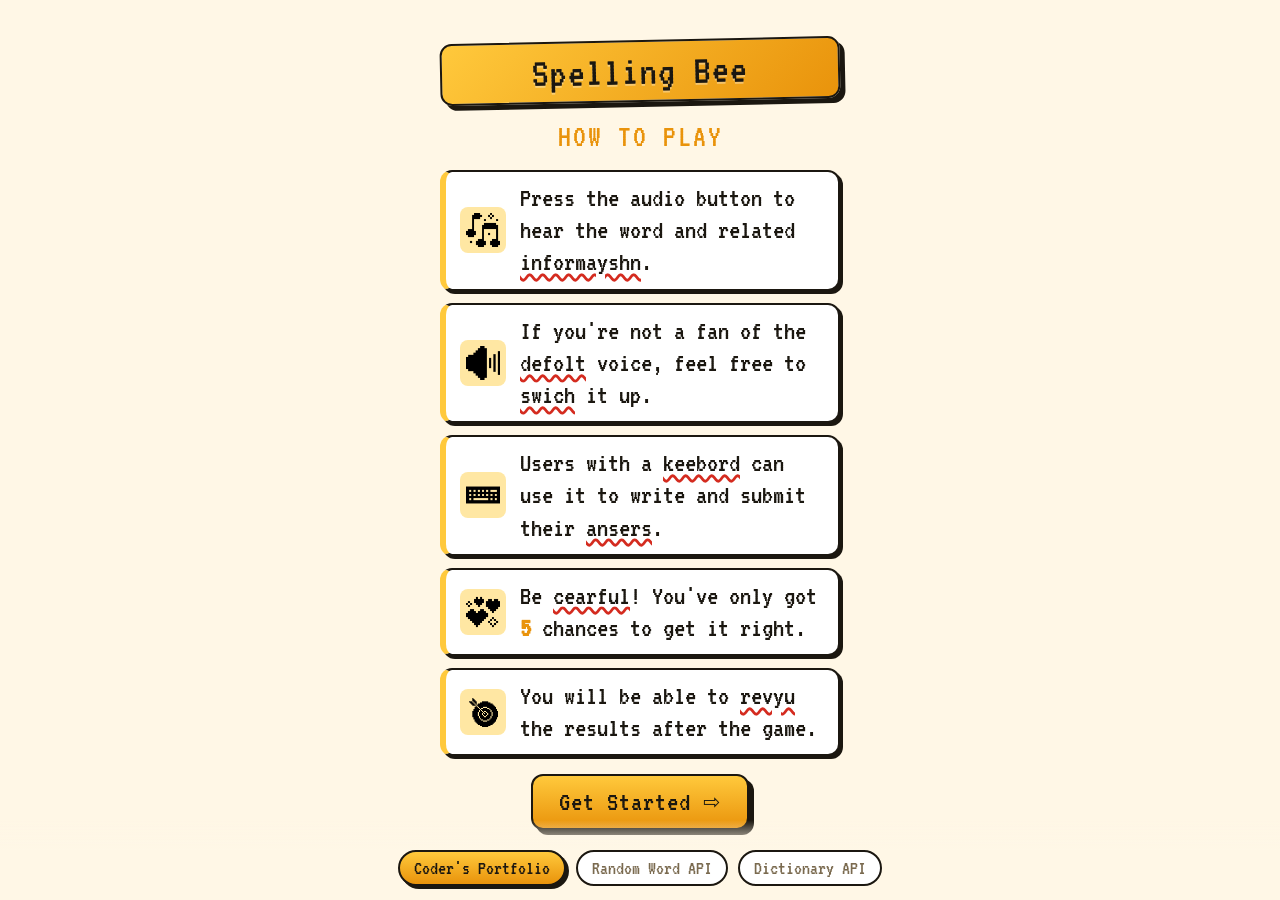
<file: index.html>
<!doctype html>
<html lang="en">
  <head>
    <meta charset="UTF-8" />
    <link rel="icon" type="image/png" href="./logo.png" />
    <meta name="viewport" content="width=device-width, initial-scale=1.0" />

    <meta name="description" content="Spelling Bee is a web-based application built with React that demonstrates my skills in working with APIs and integrating Text-to-Speech (TTS) tools.">
    <meta name="keywords" content="Danylo Khobta, Khobta Danylo, Spelling Bee">
    <meta name="author" content="Danylo Khobta">
    <meta name="robots" content="index, follow">

    <!-- Open Graph Tags (used for social media sharing) -->
    <meta property="og:title" content="Spelling Bee | Danylo Khobta">
    <meta property="og:description" content="Spelling Bee is a web-based application built with React that demonstrates my skills in working with APIs and integrating Text-to-Speech (TTS) tools.">
    <meta property="og:image" content="./cover.png">
    <meta property="og:type" content="website">

    <script type="application/ld+json">
      {
        "@context": "https://schema.org",
        "@type": "WebSite",
        "name": "Spelling Bee",
        "description": "Spelling Bee is a web-based application built with React that demonstrates my skills in working with APIs and integrating Text-to-Speech (TTS) tools.",
        "author": {
            "@type": "Person",
            "name": "Danylo Khobta"
        }
      }
    </script>

    <script>
      // Static hosts only ever serve this file from the app's own directory, so
      // that directory is the router's basename — read it instead of hardcoding
      // one, and the same build runs at a domain root or under /<repo>/.
      (function () {
        var path = location.pathname;
        var root = path.slice(0, path.lastIndexOf('/') + 1);
        window.__APP_BASE__ = root;

        // 404.html parks the requested route in the query string (?/game) so a
        // deep link or a refresh can survive a host with no SPA rewrite rule.
        // Put it back in the address bar before React reads the URL.
        if (location.search.slice(0, 2) === '?/') {
          history.replaceState(null, '', root + location.search.slice(2) + location.hash);
        }
      })();
    </script>

    <title>Spelling Bee</title>
    <script type="module" crossorigin src="./assets/index-CXZmF-KN.js"></script>
    <link rel="stylesheet" crossorigin href="./assets/index-BAN98Kqu.css">
  </head>
  <body>
    <div id="root"></div>
  </body>
</html>
</file>
<file: assets/index-BAN98Kqu.css>
@import"https://fonts.googleapis.com/css2?family=VT323&display=swap";/*! normalize.css v8.0.1 | MIT License | github.com/necolas/normalize.css */html{line-height:1.15;-webkit-text-size-adjust:100%}body{margin:0}main{display:block}h1{font-size:2em;margin:.67em 0}hr{box-sizing:content-box;height:0;overflow:visible}pre{font-family:monospace,monospace;font-size:1em}a{background-color:transparent}abbr[title]{border-bottom:none;text-decoration:underline;text-decoration:underline dotted}b,strong{font-weight:bolder}code,kbd,samp{font-family:monospace,monospace;font-size:1em}small{font-size:80%}sub,sup{font-size:75%;line-height:0;position:relative;vertical-align:baseline}sub{bottom:-.25em}sup{top:-.5em}img{border-style:none}button,input,optgroup,select,textarea{font-family:inherit;font-size:100%;line-height:1.15;margin:0}button,input{overflow:visible}button,select{text-transform:none}button,[type=button],[type=reset],[type=submit]{-webkit-appearance:button}button::-moz-focus-inner,[type=button]::-moz-focus-inner,[type=reset]::-moz-focus-inner,[type=submit]::-moz-focus-inner{border-style:none;padding:0}button:-moz-focusring,[type=button]:-moz-focusring,[type=reset]:-moz-focusring,[type=submit]:-moz-focusring{outline:1px dotted ButtonText}fieldset{padding:.35em .75em .625em}legend{box-sizing:border-box;color:inherit;display:table;max-width:100%;padding:0;white-space:normal}progress{vertical-align:baseline}textarea{overflow:auto}[type=checkbox],[type=radio]{box-sizing:border-box;padding:0}[type=number]::-webkit-inner-spin-button,[type=number]::-webkit-outer-spin-button{height:auto}[type=search]{-webkit-appearance:textfield;outline-offset:-2px}[type=search]::-webkit-search-decoration{-webkit-appearance:none}::-webkit-file-upload-button{-webkit-appearance:button;font:inherit}details{display:block}summary{display:list-item}template{display:none}[hidden]{display:none}:root{color-scheme:light dark;--bg: #FFF7E6;--bg-2: #FFEFCF;--surface: #FFFFFF;--surface-2: #FFF3DA;--ink: #1B1710;--muted: #7A6A4F;--line: #1B1710;--accent: #FFC93C;--accent-deep: #E9930B;--accent-soft: #FFE7A3;--ok: #1D9A5B;--err: #D42B1F;--shadow-col: #1B1710;--ring: rgba(233, 147, 11, .45);--hex-opacity: .05;--links-space: 74px}html{scrollbar-color:var(--accent-deep) transparent}html,body{overflow-x:hidden;overscroll-behavior-x:none}body{font-family:VT323,monospace!important;font-size:28px!important;line-height:1!important;background-color:var(--bg);color:var(--ink);-webkit-tap-highlight-color:transparent}body:before{content:"";position:fixed;top:0;right:0;bottom:0;left:0;z-index:-2;background-color:var(--bg);background-image:radial-gradient(900px 520px at 12% -8%,var(--bg-2) 0%,transparent 60%),radial-gradient(700px 480px at 108% 104%,var(--accent-soft) 0%,transparent 55%)}body:after{content:"";position:fixed;top:0;right:0;bottom:0;left:0;z-index:-1;pointer-events:none;opacity:var(--hex-opacity);background-image:url("data:image/svg+xml,%3Csvg width='28' height='49' viewBox='0 0 28 49' xmlns='http://www.w3.org/2000/svg'%3E%3Cpath d='M13.99 9.25l13 7.5v15l-13 7.5L1 31.75v-15l12.99-7.5zM3 17.9v12.7l10.99 6.34 11-6.35V17.9l-11-6.34L3 17.9zM0 15l12.98-7.5V0h-2v6.35L0 12.69v2.3zm0 18.5L12.98 41v8h-2v-6.85L0 35.81V33.5zM15 0v7.5L27.99 15H28v-2.31l-11-6.34V0h-2zm0 49v-8l12.99-7.5H28v2.31l-11 6.34V49h-2z' fill='%231B1710' fill-rule='evenodd'/%3E%3C/svg%3E")}h4{font-size:32px;width:100%;text-align:center;letter-spacing:.5px}h3{font-size:42px;width:100%;text-align:center;letter-spacing:1px}b{color:var(--accent-deep)}button,select{outline:none;-webkit-user-select:none;user-select:none;font-family:inherit}:focus-visible{outline:3px solid var(--ring);outline-offset:3px;border-radius:8px}::selection{background:var(--accent);color:var(--ink)}::-webkit-scrollbar{width:10px;height:10px}::-webkit-scrollbar-thumb{background:var(--accent-deep);border-radius:10px}::-webkit-scrollbar-track{background:transparent}.error{text-decoration-line:underline;text-decoration-style:wavy;text-decoration-color:var(--err);text-underline-offset:3px}@media (max-width: 600px){body{font-size:24px!important}}@media (max-width: 620px){:root{--links-space: 104px}}@media (prefers-color-scheme: dark){:root{--bg: #16130E;--bg-2: #221C12;--surface: #221D15;--surface-2: #2C2418;--ink: #F6EEDC;--muted: #A6957A;--line: #4A3E29;--accent: #FFC93C;--accent-deep: #FFB020;--accent-soft: #3A2E18;--ok: #35C97E;--err: #FF6B5E;--shadow-col: #000000;--ring: rgba(255, 201, 60, .45);--hex-opacity: .07}body:after{background-image:url("data:image/svg+xml,%3Csvg width='28' height='49' viewBox='0 0 28 49' xmlns='http://www.w3.org/2000/svg'%3E%3Cpath d='M13.99 9.25l13 7.5v15l-13 7.5L1 31.75v-15l12.99-7.5zM3 17.9v12.7l10.99 6.34 11-6.35V17.9l-11-6.34L3 17.9zM0 15l12.98-7.5V0h-2v6.35L0 12.69v2.3zm0 18.5L12.98 41v8h-2v-6.85L0 35.81V33.5zM15 0v7.5L27.99 15H28v-2.31l-11-6.34V0h-2zm0 49v-8l12.99-7.5H28v2.31l-11 6.34V49h-2z' fill='%23FFC93C' fill-rule='evenodd'/%3E%3C/svg%3E")}}@media (prefers-reduced-motion: reduce){*,*:before,*:after{animation-duration:.01ms!important;animation-iteration-count:1!important;transition-duration:.01ms!important}}.App{position:relative;height:100dvh;max-width:420px;box-sizing:border-box;margin:auto}.App .RouteWrapper{gap:18px;overflow-y:auto;overflow-x:hidden}.App .GameView .game-parts{width:100%}.App .GameView .game-parts .Input{order:1}.App .GameView .game-parts>a{order:2}.App .GameView .game-parts .Keyboard{order:3}@media (max-width: 600px){.App .RouteWrapper{gap:12px}}.Links{position:fixed;bottom:0;left:0;right:0;z-index:8;padding:30px 10px 14px;box-sizing:border-box;pointer-events:none;background-image:linear-gradient(to top,var(--bg) 0%,var(--bg) 62%,transparent 100%)}.Links ul{list-style:none;padding:0;margin:0 auto;max-width:720px;display:flex;flex-wrap:wrap;justify-content:center;gap:8px 10px}.Links ul li{pointer-events:auto}.Links ul li a{display:inline-block;padding:5px 14px;font-size:20px;line-height:1.1;white-space:nowrap;text-decoration:none;color:var(--muted);border:2px solid var(--line);border-radius:999px;background:var(--surface);transition:transform .18s cubic-bezier(.2,.9,.3,1.2),box-shadow .18s cubic-bezier(.2,.9,.3,1.2),color .18s ease,border-color .18s ease}@media (hover: hover){.Links ul li a:hover{color:var(--ink);border-color:var(--accent-deep);background:var(--accent-soft);transform:translateY(-2px)}}.Links ul li a:active{transform:translateY(1px)}.Links ul li.accent a{color:#1b1710;border-color:var(--ink);background-image:linear-gradient(180deg,var(--accent) 0%,var(--accent-deep) 100%);box-shadow:3px 3px 0 var(--shadow-col)}@media (hover: hover){.Links ul li.accent a:hover{color:#1b1710;border-color:var(--ink);background-image:linear-gradient(180deg,var(--accent) 0%,var(--accent-deep) 100%);box-shadow:5px 5px 0 var(--shadow-col);transform:translateY(-2px)}}.Links ul li.accent a:active{transform:translate(3px,3px);box-shadow:0 0}@media (max-width: 600px){.Links{padding:26px 8px 10px}.Links ul{gap:6px 8px}.Links ul li a{padding:4px 11px;font-size:17px}}.RulesView h4{margin:0;color:var(--accent-deep);letter-spacing:2px;text-transform:uppercase}.RulesView ul{list-style:none;padding:0;margin:0;display:flex;flex-direction:column;gap:12px}.RulesView ul li{margin:0;display:flex;align-items:center;gap:14px;padding:10px 14px;border:2px solid var(--line);border-left:6px solid var(--accent);border-radius:12px;background:var(--surface);box-shadow:3px 3px 0 var(--shadow-col);transition:transform .18s cubic-bezier(.2,.9,.3,1.2),box-shadow .18s cubic-bezier(.2,.9,.3,1.2),border-color .18s ease}@media (hover: hover){.RulesView ul li:hover{transform:translate(-1px,-2px);box-shadow:5px 5px 0 var(--shadow-col);border-color:var(--accent-deep)}}.RulesView ul li img{width:34px;flex:none;padding:6px;box-sizing:content-box;border-radius:8px;background:var(--accent-soft);-webkit-user-select:none;user-select:none}.RulesView ul li p{margin:0;line-height:1.15}.RulesView>a{margin:0 auto;display:block}@media (prefers-color-scheme: dark){.RulesView ul li img{background:transparent;filter:invert(1)}}@media (max-width: 600px){.RulesView ul{gap:8px}.RulesView ul li{gap:10px;padding:8px 10px}.RulesView ul li img{width:28px}}.Button{position:relative;height:100%;width:100%;outline:none;padding:10px 14px;border:2px solid var(--line);border-radius:12px;cursor:pointer;color:var(--ink);background:var(--surface);background-image:linear-gradient(180deg,var(--surface) 0%,var(--surface-2) 100%);font-size:inherit;line-height:1;transform:translate(0);box-shadow:3px 3px 0 var(--shadow-col);transition:transform .12s cubic-bezier(.2,.9,.3,1.2),box-shadow .12s cubic-bezier(.2,.9,.3,1.2),background-color .2s ease,border-color .2s ease;overflow:hidden}.Button:after{content:"";position:absolute;top:0;bottom:0;left:-60%;width:40%;background:linear-gradient(100deg,transparent,rgba(255,255,255,.5),transparent);transform:skew(-18deg);opacity:0;pointer-events:none;transition:left .5s ease,opacity .2s ease}@media (hover: hover){.Button:hover{transform:translate(-1px,-2px);box-shadow:5px 5px 0 var(--shadow-col);border-color:var(--accent-deep)}.Button:hover:after{left:130%;opacity:1}}.Button:active{transform:translate(3px,3px);box-shadow:0 0}.Button.disabled{transform:translate(0)!important;box-shadow:3px 3px 0 var(--shadow-col)!important;cursor:progress}.Button.disabled:before{content:"";position:absolute;background-color:transparent;background-image:url(./loader-BZDBN9Kl.gif);background-position:center;background-repeat:no-repeat;background-size:contain;z-index:1;top:8px;bottom:8px;left:8px;right:8px;border-radius:inherit}.Button img{width:30px;display:block;margin:0 auto}.Button:has(img){aspect-ratio:1;padding:8px}.RulesView>a>.Button,.ResultsView .results a>.Button,.WarningView>a>.Button,.game-parts>a>.Button{background-image:linear-gradient(180deg,var(--accent) 0%,var(--accent-deep) 100%);color:#1b1710;border-color:var(--ink);box-shadow:5px 5px 0 var(--shadow-col);letter-spacing:1px;padding:12px 26px}@media (hover: hover){.RulesView>a>.Button:hover,.ResultsView .results a>.Button:hover,.WarningView>a>.Button:hover,.game-parts>a>.Button:hover{transform:translate(-1px,-3px);box-shadow:7px 7px 0 var(--shadow-col);border-color:var(--ink)}}.RulesView>a>.Button:active,.ResultsView .results a>.Button:active,.WarningView>a>.Button:active,.game-parts>a>.Button:active{transform:translate(5px,5px);box-shadow:0 0}@media (prefers-color-scheme: dark){.Button:after{background:linear-gradient(100deg,transparent,rgba(255,201,60,.18),transparent)}.Button img{filter:invert(100%)}}.Header{width:100%;display:flex;align-items:center;gap:14px}.Header>a{flex:none;display:block}.Header h3{flex:1 1 auto;margin:0;padding:8px 10px;text-align:center;color:#1b1710;border:2px solid var(--ink);border-radius:12px;background-image:linear-gradient(135deg,var(--accent) 0%,var(--accent-deep) 100%);box-shadow:5px 5px 0 var(--shadow-col);text-shadow:0 2px 0 rgba(255,255,255,.35);transform:rotate(-1.2deg);transition:transform .25s cubic-bezier(.2,.9,.3,1.2),box-shadow .25s cubic-bezier(.2,.9,.3,1.2)}@media (hover: hover){.Header h3:hover{transform:rotate(0);box-shadow:7px 7px 0 var(--shadow-col)}}@media (max-width: 600px){.Header{gap:10px}.Header h3{padding:6px 8px}}.Audio{display:flex;align-items:stretch;column-gap:10px;width:100%}.Audio>a{flex:none;display:block}.Audio .Button{background-image:linear-gradient(180deg,var(--accent) 0%,var(--accent-deep) 100%);border-color:var(--ink)}.Audio .Button img{filter:none!important}.Audio select{width:100%;min-width:0;-webkit-user-select:none;user-select:none;outline:none;flex-grow:1;flex-shrink:1;padding:10px 38px 10px 14px;box-sizing:border-box;font-family:inherit;font-size:inherit;color:var(--ink);border:2px solid var(--line);border-radius:12px;background-color:var(--surface);background-image:url("data:image/svg+xml,%3Csvg xmlns='http://www.w3.org/2000/svg' width='16' height='16' viewBox='0 0 16 16'%3E%3Cpath d='M2 5l6 7 6-7' fill='none' stroke='%23E9930B' stroke-width='2.5' stroke-linecap='round' stroke-linejoin='round'/%3E%3C/svg%3E");background-repeat:no-repeat;background-position:right 12px center;background-size:16px;-moz-appearance:none;appearance:none;-webkit-appearance:none;cursor:pointer;text-overflow:ellipsis;transform:translate(0);box-shadow:3px 3px 0 var(--shadow-col);transition:transform .12s cubic-bezier(.2,.9,.3,1.2),box-shadow .12s cubic-bezier(.2,.9,.3,1.2),border-color .2s ease}@media (hover: hover){.Audio select:hover{border-color:var(--accent-deep)}}.Audio select:active{transform:translate(3px,3px);box-shadow:0 0}.Audio select option{width:200px;white-space:pre-wrap;word-wrap:break-word;background-color:var(--surface);color:var(--ink)}@media (prefers-color-scheme: dark){.Audio select{background-image:url("data:image/svg+xml,%3Csvg xmlns='http://www.w3.org/2000/svg' width='16' height='16' viewBox='0 0 16 16'%3E%3Cpath d='M2 5l6 7 6-7' fill='none' stroke='%23FFB020' stroke-width='2.5' stroke-linecap='round' stroke-linejoin='round'/%3E%3C/svg%3E")}}@media (max-width: 600px){.Audio{column-gap:8px}.Audio select{padding:8px 34px 8px 10px}}.Input{position:relative;height:52px;flex-grow:1;flex-shrink:1;min-width:0;padding:0 14px;box-sizing:border-box;border:2px solid var(--line);border-radius:12px;background:var(--surface);box-shadow:inset 0 3px #0000000f,3px 3px 0 var(--shadow-col);display:flex;align-items:center;overflow:hidden}.Input p{margin:0;min-width:0;letter-spacing:3px;white-space:nowrap;color:var(--ink);overflow:hidden;direction:rtl;text-align:left}.Input p:empty:before{content:"type your answer";letter-spacing:1px;color:var(--muted);opacity:.7}.Input:after{content:"";width:12px;height:4px;margin-left:2px;flex:none;background:var(--accent-deep);animation:input-caret 1.1s steps(1,end) infinite}@keyframes input-caret{0%,50%{opacity:1}50.01%,to{opacity:0}}@media (max-width: 600px){.Input{height:44px;padding:0 10px}.Input p{letter-spacing:2px}}.Keyboard{display:flex;flex-direction:column;row-gap:10px;width:100%;padding:12px 10px;box-sizing:border-box;border:2px solid var(--line);border-radius:18px;background:linear-gradient(180deg,var(--surface-2) 0%,var(--surface) 100%);box-shadow:5px 5px 0 var(--shadow-col)}.Keyboard .row{display:flex;justify-content:center;column-gap:6px}.Keyboard .row:nth-child(2){padding:0 5%}.Keyboard .row:nth-child(3){padding:0 2%}.Keyboard .row>a{flex:1 1 0;min-width:0;display:block}.Keyboard .row .Button{padding:8px 2px;border-radius:8px;box-shadow:0 3px 0 var(--shadow-col);text-align:center;transition:transform .08s ease,box-shadow .08s ease,background-color .15s ease}@media (hover: hover){.Keyboard .row .Button:hover{transform:translateY(-2px);box-shadow:0 5px 0 var(--shadow-col);background-image:linear-gradient(180deg,var(--accent-soft) 0%,var(--surface-2) 100%)}}.Keyboard .row .Button:active{transform:translateY(3px);box-shadow:0 0}.Keyboard .row:last-child>a:last-child .Button{font-size:0;background-image:linear-gradient(180deg,var(--accent-soft) 0%,var(--surface-2) 100%)}.Keyboard .row:last-child>a:last-child .Button:before{content:"DEL";font-size:20px;letter-spacing:1px}@media (max-width: 600px){.Keyboard{padding:10px 6px;row-gap:8px}.Keyboard .row{column-gap:4px}.Keyboard .row .Button{padding:7px 1px}.Keyboard .row:last-child>a:last-child .Button:before{font-size:16px}}.Counter{-webkit-user-select:none;user-select:none;display:grid;grid-template-columns:repeat(2,1fr);gap:10px;width:100%}.Counter article{width:100%;box-sizing:border-box;padding:8px 10px;text-align:center;display:flex;justify-content:center;align-items:center;gap:6px;border:2px solid var(--line);border-radius:999px;background:var(--surface);box-shadow:3px 3px 0 var(--shadow-col)}.Counter article h4{margin:0;font-size:inherit;white-space:nowrap}.Counter article img{width:28px;transition:transform .2s cubic-bezier(.2,.9,.3,1.2),filter .2s ease}.Counter article img[alt="Empty Heart"]{opacity:.35;filter:grayscale(1)}.Counter article img[alt="Filled Heart"]:last-of-type{animation:heart-beat 1.6s ease-in-out infinite}@keyframes heart-beat{0%,70%,to{transform:scale(1)}35%{transform:scale(1.18)}}@media (max-width: 600px){.Counter{gap:8px}.Counter article{padding:6px 8px}.Counter article img{width:22px}}.anim-container{position:absolute}.anim-container .dissolving-object{pointer-events:none;position:fixed;left:0;top:0;transform:translate(-50%,-50%);opacity:0;max-height:300px;max-width:300px;animation:dissolve-gif 2.5s ease-in-out;z-index:2}@keyframes dissolve-gif{0%{opacity:.5}10%{opacity:1}to{opacity:0}}.anim-container .answer-anim-bg{pointer-events:none;position:fixed;top:0;left:0;height:100%;width:100%;opacity:0;animation:dissolve-bg .5s ease-in-out;z-index:1}@keyframes dissolve-bg{0%{opacity:.5}to{opacity:0}}@media (prefers-color-scheme: light){.answer-anim-bg.score{background-color:#0f0}.answer-anim-bg.wrong{background-color:red}}@media (prefers-color-scheme: dark){.answer-anim-bg.score{background-color:#00b300}.answer-anim-bg.wrong{background-color:#b30202}}.ResultsView{justify-content:start!important;gap:28px}.ResultsView h4{margin:0;color:var(--accent-deep);letter-spacing:2px;text-transform:uppercase}.ResultsView .results{display:flex;flex-direction:column;align-items:center;gap:14px;padding:20px 16px;border:2px solid var(--line);border-radius:18px;background:var(--surface);background-image:radial-gradient(120% 90% at 50% 0%,var(--accent-soft) 0%,transparent 70%);box-shadow:5px 5px 0 var(--shadow-col)}.ResultsView .results p{margin:0;text-align:center}.ResultsView .details{width:100%;display:flex;flex-direction:column;align-items:center;gap:12px;min-height:0;overflow-y:auto}.ResultsView .details .table-scroll,.ResultsView .details>table{width:100%}.ResultsView .details table{width:100%;text-align:left;border-collapse:separate;border-spacing:0;border:2px solid var(--line);border-radius:12px;overflow:hidden;background:var(--surface);box-shadow:3px 3px 0 var(--shadow-col)}.ResultsView .details table th,.ResultsView .details table td{padding:8px 10px;vertical-align:middle}.ResultsView .details table .row__1 th{background-image:linear-gradient(180deg,var(--accent) 0%,var(--accent-deep) 100%);color:#1b1710;border-bottom:2px solid var(--line);font-weight:400;letter-spacing:1px}.ResultsView .details table tbody .row td{border-bottom:1px solid var(--line)}.ResultsView .details table tbody .row:last-child td{border-bottom:none}.ResultsView .details table tbody .row:nth-child(2n) td{background:var(--surface-2)}.ResultsView .details table tbody .row td:first-child{color:var(--muted);width:1%;white-space:nowrap}.ResultsView .details table tbody .row td:nth-child(2){color:var(--ink)}.ResultsView .details table tbody .row td.error{color:var(--err)}@media (max-width: 600px){.ResultsView{gap:20px}.ResultsView .results{padding:14px 12px;gap:10px}.ResultsView .details table th,.ResultsView .details table td{padding:6px 8px}}.WarningView{position:absolute;top:0;bottom:0;left:0;right:0;z-index:999;padding:24px 16px;background-color:var(--bg);flex-direction:column;align-items:center;justify-content:center;gap:24px}.WarningView h4{margin:0;color:var(--accent-deep);letter-spacing:2px}.WarningView p{margin:0;padding:16px;line-height:1.2;text-align:center;border:2px solid var(--line);border-left:6px solid var(--accent);border-radius:12px;background:var(--surface);box-shadow:5px 5px 0 var(--shadow-col)}.WarningView.enabled{display:flex!important}.WarningView.disabled{display:none!important}
</file>
